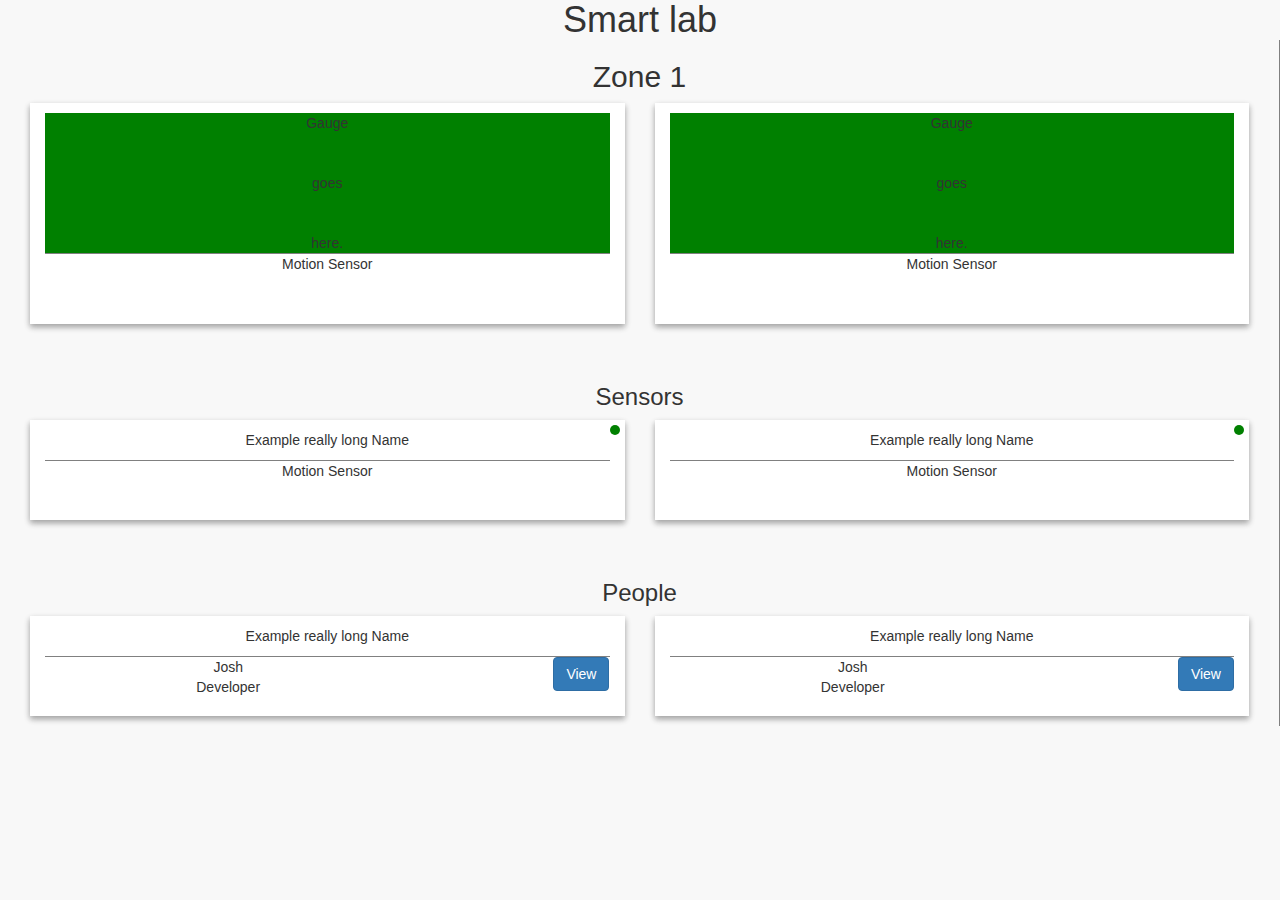
<file: pages/index.html>
<!DOCTYPE html>
<html lang="en">

<head>

  <meta charset="utf-8">
  <meta http-equiv="X-UA-Compatible" content="IE=edge">
  <meta name="viewport" content="width=device-width, initial-scale=1">
  <meta name="description" content="">
  <meta name="author" content="">

  <title>JALP SmartLab</title>

  <!-- Bootstrap Core CSS -->
  <link href="../bower_components/bootstrap/dist/css/bootstrap.min.css" rel="stylesheet">

  <!-- MetisMenu CSS -->
  <link href="../bower_components/metisMenu/dist/metisMenu.min.css" rel="stylesheet">

  <!-- Timeline CSS -->
  <link href="../dist/css/timeline.css" rel="stylesheet">

  <!-- Custom CSS -->
  <link href="../dist/css/sb-admin-2.css" rel="stylesheet">

  <!-- Morris Charts CSS -->
  <link href="../bower_components/morrisjs/morris.css" rel="stylesheet">

  <!-- Custom Fonts -->
  <link href="../bower_components/font-awesome/css/font-awesome.min.css" rel="stylesheet" type="text/css">

  <!-- HTML5 Shim and Respond.js IE8 support of HTML5 elements and media queries -->
  <!-- WARNING: Respond.js doesn't work if you view the page via file:// -->
  <!--[if lt IE 9]>
        <script src="https://oss.maxcdn.com/libs/html5shiv/3.7.0/html5shiv.js"></script>
        <script src="https://oss.maxcdn.com/libs/respond.js/1.4.2/respond.min.js"></script>
    <![endif]-->
<style>

  .debug{
    background-color: grey;
    border: 1px solid darkgrey;
    min-height: 100px;
  }


  .zone{
    border-right: 1px solid grey;
    min-width: 500px;

  }


  .card{
    background-color: white;
    box-shadow: 0 3px 6px rgba(0,0,0,0.16), 0 3px 6px rgba(0,0,0,0.23);
    min-height: 100px;

    padding: 10px 15px;
    margin-bottom: 10px;
    display: ;
  }
  .card-content{
    background-color: green;
  }

  .card-footer{
    width: 100%;
    max-height: 40%;


    border-top: 1px solid grey;

  }

  .centered{
    margin: 0 auto;
    text-align: center;

  }


  h1{
    width:50%;
    font-weight: 400;
  }

  h2{
    font-weight: 300;
  }

  h3{
    margin-top: 50px;
    font-weight: 200;
  }

  .status-light{
    height: 10px;
    width: 10px;
    background-color: green;
    border-radius: 5px;

    position: absolute;
    top: 5px;
    right: 20px;
  }


</style>
</head>

<body>


    <h1 class="centered">Smart lab</h1>

<div class="centered">
  <div id="zone1" class="col-xs-12 zone">
    <h2>Zone 1</h2>

    <div class="container-fluid">

      <div class="row">
        <div class="col-xs-12 col-sm-6 object-card">
          <div class="card">

            <div class="card-content">
                Gauge <Br><br><br>goes <Br><br><br>here.
            </div>

            <div class="card-footer">
              Motion Sensor <Br><br><br>
            </div>

          </div> <!-- card -->
        </div>

        <div class="col-xs-12 col-sm-6 object-card">
          <div class="card">

            <div class="card-content">
                Gauge <Br><br><br>goes <Br><br><br>here.
            </div>

            <div class="card-footer">
              Motion Sensor <Br><br><br>
            </div>

          </div> <!-- card -->
        </div>

      </div> <!-- row -->


    </div><!-- //container -->

    <div class="container-fluid">
      <h3>Sensors</h3>
      <div class="row">
        <div class="col-md-12 col-lg-6 object-card">
          <div class="card">

            <div class="status-light">  </div>

            <p>Example really long Name</p>


            <div class="card-footer">
                Motion Sensor
            </div>


          </div>

         </div>

         <div class="col-md-12 col-lg-6 object-card">
           <div class="card">

             <div class="status-light">  </div>

             <p>Example really long Name</p>


             <div class="card-footer">
                 Motion Sensor
             </div>


           </div>

          </div>


      </div>


    </div><!-- //container -->

    <div class="container-fluid">

      <h3>People</h3>
      <div class="row">
        <div class="col-md-6 col-sm-12 object-card">
          <div class="card">

          <p>Example really long Name</p>


          <div class="card-footer">
            <div class="row">
              <div class="col-md-8">
                Josh <br>
                 Developer
              </div>
              <div class="col-md-4">
                <button class="btn btn-primary pull-right"type="button" name="button">View</button>
              </div>
            </div>



          </div>
        </div>
      </div>

      <div class="col-md-6 col-sm-12 object-card">
        <div class="card">

        <p>Example really long Name</p>


        <div class="card-footer">
          <div class="row">
            <div class="col-md-8">
              Josh <br>
               Developer
            </div>
            <div class="col-md-4">
              <button class="btn btn-primary pull-right"type="button" name="button">View</button>
            </div>
          </div>



        </div>
      </div>
    </div>

      </div>

    </div>

  </div>


</div>





  <!-- jQuery -->
  <script src="../bower_components/jquery/dist/jquery.min.js"></script>

  <!-- Bootstrap Core JavaScript -->
  <script src="../bower_components/bootstrap/dist/js/bootstrap.min.js"></script>

  <!-- Metis Menu Plugin JavaScript -->
  <script src="../bower_components/metisMenu/dist/metisMenu.min.js"></script>

  <!-- Morris Charts JavaScript -->
  <script src="../bower_components/raphael/raphael-min.js"></script>
  <script src="../bower_components/morrisjs/morris.min.js"></script>
  <script src="../js/morris-data.js"></script>

  <!-- Custom Theme JavaScript -->
  <script src="../dist/js/sb-admin-2.js"></script>

</body>

</html>
</file>
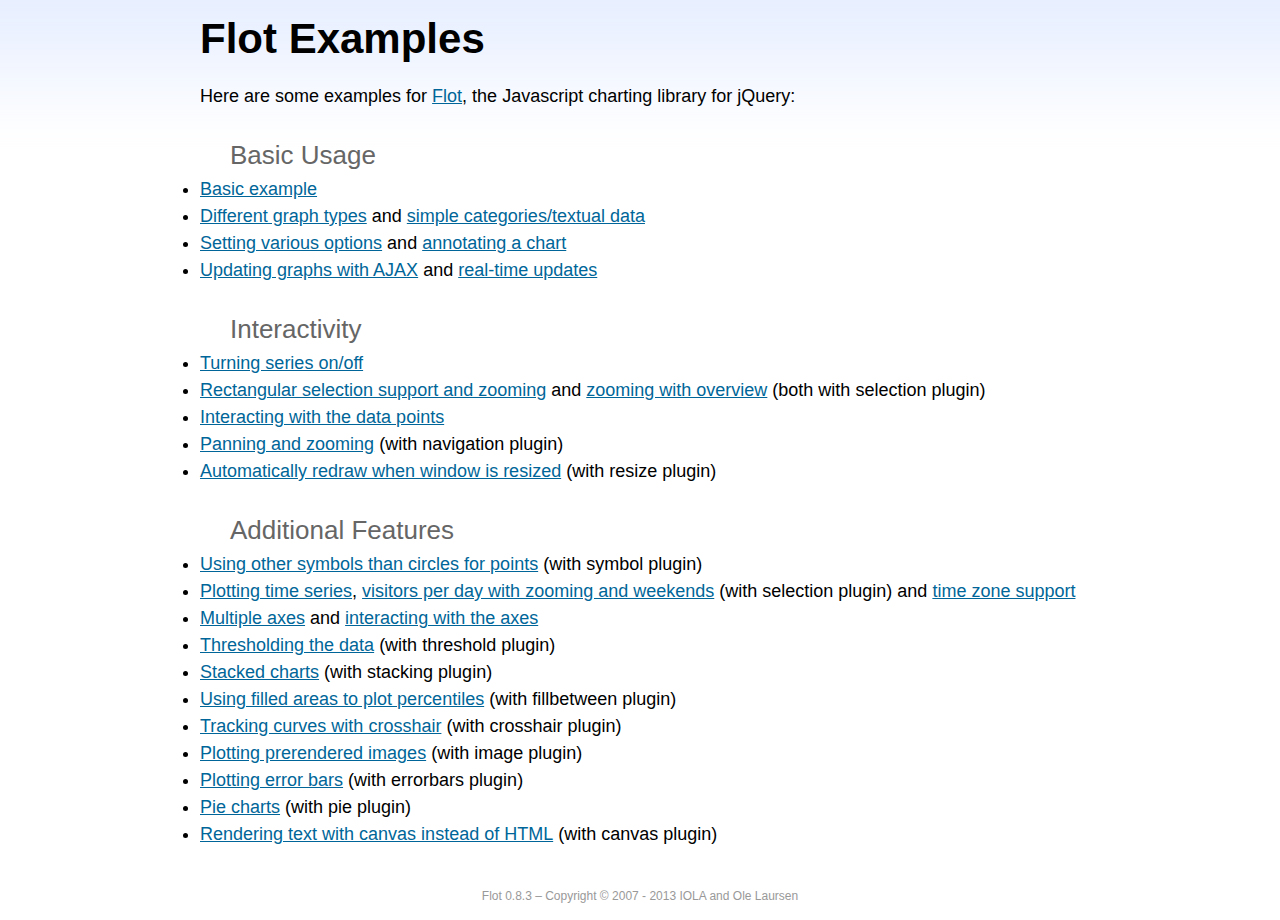
<file: bower_components/flot/examples/index.html>
<!DOCTYPE html PUBLIC "-//W3C//DTD HTML 4.01//EN" "http://www.w3.org/TR/html4/strict.dtd">
<html>
<head>
	<meta http-equiv="Content-Type" content="text/html; charset=utf-8">
	<title>Flot Examples</title>
	<link href="examples.css" rel="stylesheet" type="text/css">
	<style>

	h3 {
		margin-top: 30px;
		margin-bottom: 5px;
	}

	</style>
	<script language="javascript" type="text/javascript" src="../jquery.js"></script>
	<script language="javascript" type="text/javascript" src="../jquery.flot.js"></script>
	<script type="text/javascript">

	$(function() {

		// Add the Flot version string to the footer

		$("#footer").prepend("Flot " + $.plot.version + " &ndash; ");
	});

	</script>
</head>
<body>

	<div id="header">
		<h2>Flot Examples</h2>
	</div>

	<div id="content">

		<p>Here are some examples for <a href="http://www.flotcharts.org">Flot</a>, the Javascript charting library for jQuery:</p>

		<h3>Basic Usage</h3>

		<ul>
			<li><a href="basic-usage/index.html">Basic example</a></li>
			<li><a href="series-types/index.html">Different graph types</a> and <a href="categories/index.html">simple categories/textual data</a></li>
			<li><a href="basic-options/index.html">Setting various options</a> and <a href="annotating/index.html">annotating a chart</a></li>
			<li><a href="ajax/index.html">Updating graphs with AJAX</a> and <a href="realtime/index.html">real-time updates</a></li>
		</ul>

		<h3>Interactivity</h3>

		<ul>
			<li><a href="series-toggle/index.html">Turning series on/off</a></li>
			<li><a href="selection/index.html">Rectangular selection support and zooming</a> and <a href="zooming/index.html">zooming with overview</a> (both with selection plugin)</li>
			<li><a href="interacting/index.html">Interacting with the data points</a></li>
			<li><a href="navigate/index.html">Panning and zooming</a> (with navigation plugin)</li>
			<li><a href="resize/index.html">Automatically redraw when window is resized</a> (with resize plugin)</li>
		</ul>

		<h3>Additional Features</h3>

		<ul>
			<li><a href="symbols/index.html">Using other symbols than circles for points</a> (with symbol plugin)</li>
			<li><a href="axes-time/index.html">Plotting time series</a>, <a href="visitors/index.html">visitors per day with zooming and weekends</a> (with selection plugin) and <a href="axes-time-zones/index.html">time zone support</a></li>
			<li><a href="axes-multiple/index.html">Multiple axes</a> and <a href="axes-interacting/index.html">interacting with the axes</a></li>
			<li><a href="threshold/index.html">Thresholding the data</a> (with threshold plugin)</li>
			<li><a href="stacking/index.html">Stacked charts</a> (with stacking plugin)</li>
			<li><a href="percentiles/index.html">Using filled areas to plot percentiles</a> (with fillbetween plugin)</li>
			<li><a href="tracking/index.html">Tracking curves with crosshair</a> (with crosshair plugin)</li>
			<li><a href="image/index.html">Plotting prerendered images</a> (with image plugin)</li>
			<li><a href="series-errorbars/index.html">Plotting error bars</a> (with errorbars plugin)</li>
			<li><a href="series-pie/index.html">Pie charts</a> (with pie plugin)</li>
			<li><a href="canvas/index.html">Rendering text with canvas instead of HTML</a> (with canvas plugin)</li>
		</ul>

	</div>

	<div id="footer">
		Copyright &copy; 2007 - 2013 IOLA and Ole Laursen
	</div>

</body>
</html>
</file>
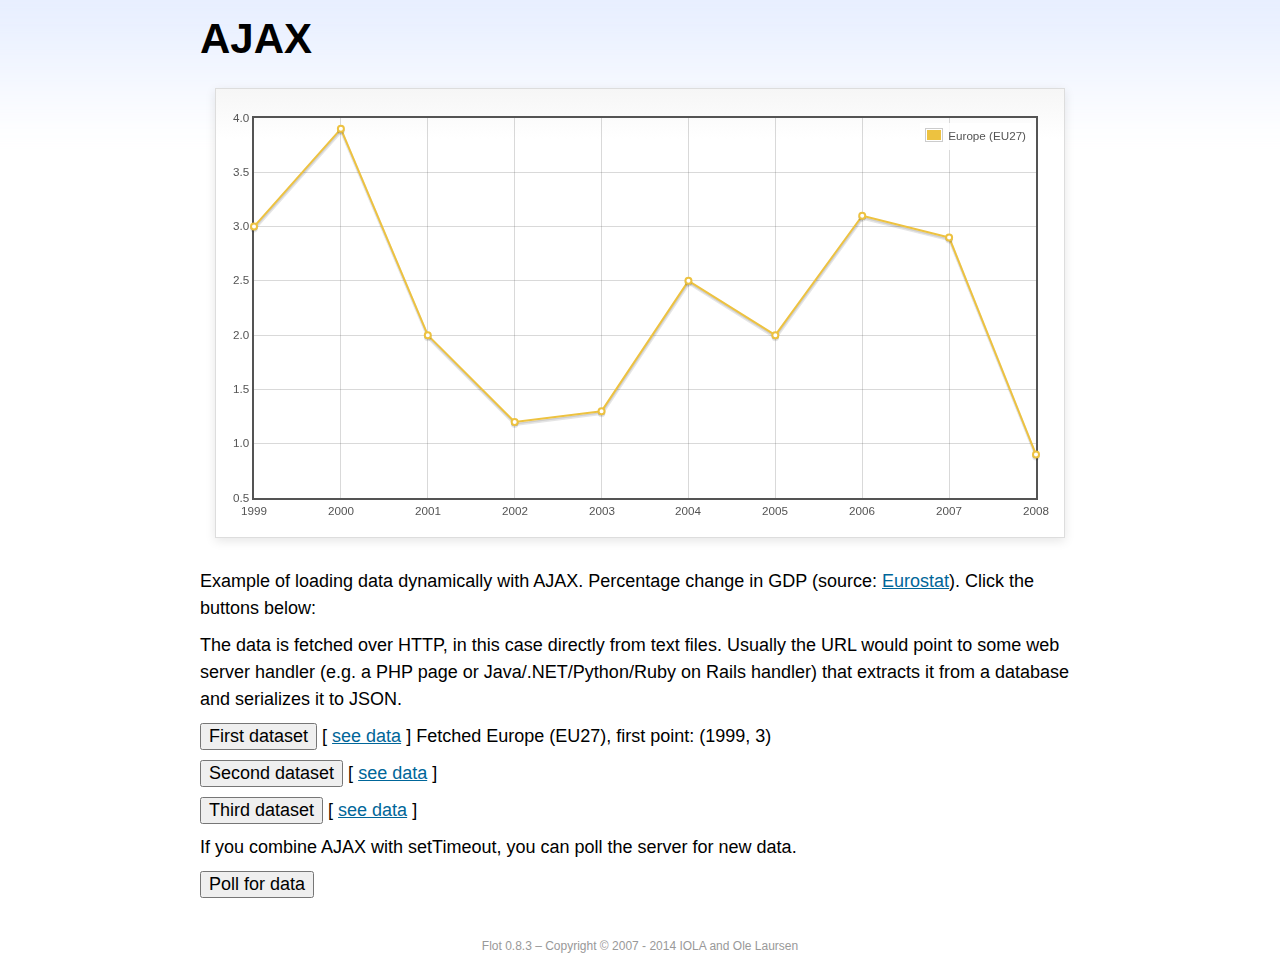
<file: bower_components/flot/examples/ajax/index.html>
<!DOCTYPE html PUBLIC "-//W3C//DTD HTML 4.01//EN" "http://www.w3.org/TR/html4/strict.dtd">
<html>
<head>
	<meta http-equiv="Content-Type" content="text/html; charset=utf-8">
	<title>Flot Examples: AJAX</title>
	<link href="../examples.css" rel="stylesheet" type="text/css">
	<!--[if lte IE 8]><script language="javascript" type="text/javascript" src="../../excanvas.min.js"></script><![endif]-->
	<script language="javascript" type="text/javascript" src="../../jquery.js"></script>
	<script language="javascript" type="text/javascript" src="../../jquery.flot.js"></script>
	<script type="text/javascript">

	$(function() {

		var options = {
			lines: {
				show: true
			},
			points: {
				show: true
			},
			xaxis: {
				tickDecimals: 0,
				tickSize: 1
			}
		};

		var data = [];

		$.plot("#placeholder", data, options);

		// Fetch one series, adding to what we already have

		var alreadyFetched = {};

		$("button.fetchSeries").click(function () {

			var button = $(this);

			// Find the URL in the link right next to us, then fetch the data

			var dataurl = button.siblings("a").attr("href");

			function onDataReceived(series) {

				// Extract the first coordinate pair; jQuery has parsed it, so
				// the data is now just an ordinary JavaScript object

				var firstcoordinate = "(" + series.data[0][0] + ", " + series.data[0][1] + ")";
				button.siblings("span").text("Fetched " + series.label + ", first point: " + firstcoordinate);

				// Push the new data onto our existing data array

				if (!alreadyFetched[series.label]) {
					alreadyFetched[series.label] = true;
					data.push(series);
				}

				$.plot("#placeholder", data, options);
			}

			$.ajax({
				url: dataurl,
				type: "GET",
				dataType: "json",
				success: onDataReceived
			});
		});

		// Initiate a recurring data update

		$("button.dataUpdate").click(function () {

			data = [];
			alreadyFetched = {};

			$.plot("#placeholder", data, options);

			var iteration = 0;

			function fetchData() {

				++iteration;

				function onDataReceived(series) {

					// Load all the data in one pass; if we only got partial
					// data we could merge it with what we already have.

					data = [ series ];
					$.plot("#placeholder", data, options);
				}

				// Normally we call the same URL - a script connected to a
				// database - but in this case we only have static example
				// files, so we need to modify the URL.

				$.ajax({
					url: "data-eu-gdp-growth-" + iteration + ".json",
					type: "GET",
					dataType: "json",
					success: onDataReceived
				});

				if (iteration < 5) {
					setTimeout(fetchData, 1000);
				} else {
					data = [];
					alreadyFetched = {};
				}
			}

			setTimeout(fetchData, 1000);
		});

		// Load the first series by default, so we don't have an empty plot

		$("button.fetchSeries:first").click();

		// Add the Flot version string to the footer

		$("#footer").prepend("Flot " + $.plot.version + " &ndash; ");
	});

	</script>
</head>
<body>

	<div id="header">
		<h2>AJAX</h2>
	</div>

	<div id="content">

		<div class="demo-container">
			<div id="placeholder" class="demo-placeholder"></div>
		</div>

		<p>Example of loading data dynamically with AJAX. Percentage change in GDP (source: <a href="http://epp.eurostat.ec.europa.eu/tgm/table.do?tab=table&init=1&plugin=1&language=en&pcode=tsieb020">Eurostat</a>). Click the buttons below:</p>

		<p>The data is fetched over HTTP, in this case directly from text files. Usually the URL would point to some web server handler (e.g. a PHP page or Java/.NET/Python/Ruby on Rails handler) that extracts it from a database and serializes it to JSON.</p>

		<p>
			<button class="fetchSeries">First dataset</button>
			[ <a href="data-eu-gdp-growth.json">see data</a> ]
			<span></span>
		</p>

		<p>
			<button class="fetchSeries">Second dataset</button>
			[ <a href="data-japan-gdp-growth.json">see data</a> ]
			<span></span>
		</p>

		<p>
			<button class="fetchSeries">Third dataset</button>
			[ <a href="data-usa-gdp-growth.json">see data</a> ]
			<span></span>
		</p>

		<p>If you combine AJAX with setTimeout, you can poll the server for new data.</p>

		<p>
			<button class="dataUpdate">Poll for data</button>
		</p>

	</div>

	<div id="footer">
		Copyright &copy; 2007 - 2014 IOLA and Ole Laursen
	</div>

</body>
</html>
</file>
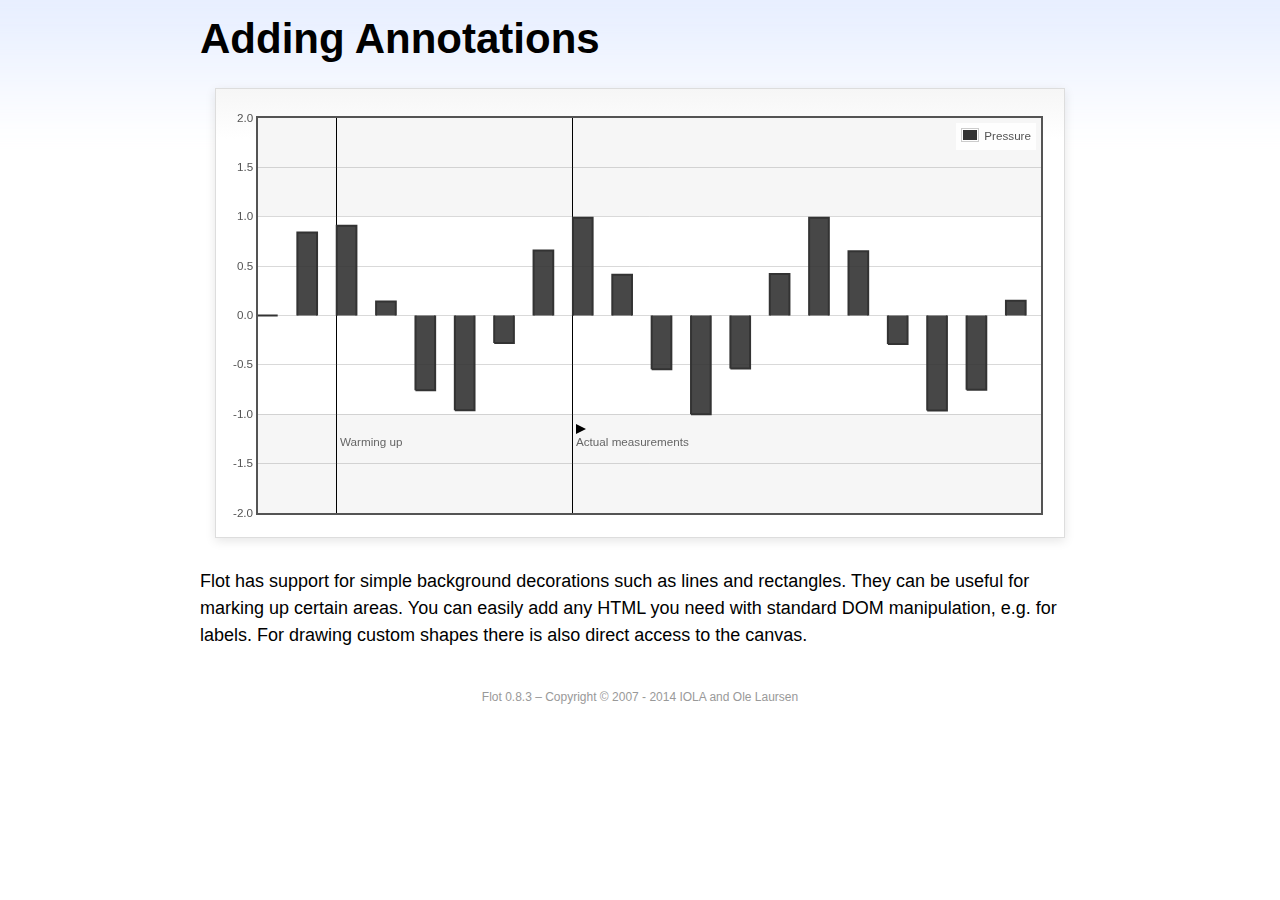
<file: bower_components/flot/examples/annotating/index.html>
<!DOCTYPE html PUBLIC "-//W3C//DTD HTML 4.01//EN" "http://www.w3.org/TR/html4/strict.dtd">
<html>
<head>
	<meta http-equiv="Content-Type" content="text/html; charset=utf-8">
	<title>Flot Examples: Adding Annotations</title>
	<link href="../examples.css" rel="stylesheet" type="text/css">
	<!--[if lte IE 8]><script language="javascript" type="text/javascript" src="../../excanvas.min.js"></script><![endif]-->
	<script language="javascript" type="text/javascript" src="../../jquery.js"></script>
	<script language="javascript" type="text/javascript" src="../../jquery.flot.js"></script>
	<script type="text/javascript">

	$(function() {

		var d1 = [];
		for (var i = 0; i < 20; ++i) {
			d1.push([i, Math.sin(i)]);
		}

		var data = [{ data: d1, label: "Pressure", color: "#333" }];

		var markings = [
			{ color: "#f6f6f6", yaxis: { from: 1 } },
			{ color: "#f6f6f6", yaxis: { to: -1 } },
			{ color: "#000", lineWidth: 1, xaxis: { from: 2, to: 2 } },
			{ color: "#000", lineWidth: 1, xaxis: { from: 8, to: 8 } }
		];

		var placeholder = $("#placeholder");

		var plot = $.plot(placeholder, data, {
			bars: { show: true, barWidth: 0.5, fill: 0.9 },
			xaxis: { ticks: [], autoscaleMargin: 0.02 },
			yaxis: { min: -2, max: 2 },
			grid: { markings: markings }
		});

		var o = plot.pointOffset({ x: 2, y: -1.2});

		// Append it to the placeholder that Flot already uses for positioning

		placeholder.append("<div style='position:absolute;left:" + (o.left + 4) + "px;top:" + o.top + "px;color:#666;font-size:smaller'>Warming up</div>");

		o = plot.pointOffset({ x: 8, y: -1.2});
		placeholder.append("<div style='position:absolute;left:" + (o.left + 4) + "px;top:" + o.top + "px;color:#666;font-size:smaller'>Actual measurements</div>");

		// Draw a little arrow on top of the last label to demonstrate canvas
		// drawing

		var ctx = plot.getCanvas().getContext("2d");
		ctx.beginPath();
		o.left += 4;
		ctx.moveTo(o.left, o.top);
		ctx.lineTo(o.left, o.top - 10);
		ctx.lineTo(o.left + 10, o.top - 5);
		ctx.lineTo(o.left, o.top);
		ctx.fillStyle = "#000";
		ctx.fill();

		// Add the Flot version string to the footer

		$("#footer").prepend("Flot " + $.plot.version + " &ndash; ");
	});

	</script>
</head>
<body>

	<div id="header">
		<h2>Adding Annotations</h2>
	</div>

	<div id="content">

		<div class="demo-container">
			<div id="placeholder" class="demo-placeholder"></div>
		</div>

		<p>Flot has support for simple background decorations such as lines and rectangles. They can be useful for marking up certain areas. You can easily add any HTML you need with standard DOM manipulation, e.g. for labels. For drawing custom shapes there is also direct access to the canvas.</p>

	</div>

	<div id="footer">
		Copyright &copy; 2007 - 2014 IOLA and Ole Laursen
	</div>

</body>
</html>
</file>
<file: dist/css/timeline.css>
.timeline {
    position: relative;
    padding: 20px 0 20px;
    list-style: none;
}

.timeline:before {
    content: " ";
    position: absolute;
    top: 0;
    bottom: 0;
    left: 50%;
    width: 3px;
    margin-left: -1.5px;
    background-color: #eeeeee;
}

.timeline > li {
    position: relative;
    margin-bottom: 20px;
}

.timeline > li:before,
.timeline > li:after {
    content: " ";
    display: table;
}

.timeline > li:after {
    clear: both;
}

.timeline > li:before,
.timeline > li:after {
    content: " ";
    display: table;
}

.timeline > li:after {
    clear: both;
}

.timeline > li > .timeline-panel {
    float: left;
    position: relative;
    width: 46%;
    padding: 20px;
    border: 1px solid #d4d4d4;
    border-radius: 2px;
    -webkit-box-shadow: 0 1px 6px rgba(0,0,0,0.175);
    box-shadow: 0 1px 6px rgba(0,0,0,0.175);
}

.timeline > li > .timeline-panel:before {
    content: " ";
    display: inline-block;
    position: absolute;
    top: 26px;
    right: -15px;
    border-top: 15px solid transparent;
    border-right: 0 solid #ccc;
    border-bottom: 15px solid transparent;
    border-left: 15px solid #ccc;
}

.timeline > li > .timeline-panel:after {
    content: " ";
    display: inline-block;
    position: absolute;
    top: 27px;
    right: -14px;
    border-top: 14px solid transparent;
    border-right: 0 solid #fff;
    border-bottom: 14px solid transparent;
    border-left: 14px solid #fff;
}

.timeline > li > .timeline-badge {
    z-index: 100;
    position: absolute;
    top: 16px;
    left: 50%;
    width: 50px;
    height: 50px;
    margin-left: -25px;
    border-radius: 50% 50% 50% 50%;
    text-align: center;
    font-size: 1.4em;
    line-height: 50px;
    color: #fff;
    background-color: #999999;
}

.timeline > li.timeline-inverted > .timeline-panel {
    float: right;
}

.timeline > li.timeline-inverted > .timeline-panel:before {
    right: auto;
    left: -15px;
    border-right-width: 15px;
    border-left-width: 0;
}

.timeline > li.timeline-inverted > .timeline-panel:after {
    right: auto;
    left: -14px;
    border-right-width: 14px;
    border-left-width: 0;
}

.timeline-badge.primary {
    background-color: #2e6da4 !important;
}

.timeline-badge.success {
    background-color: #3f903f !important;
}

.timeline-badge.warning {
    background-color: #f0ad4e !important;
}

.timeline-badge.danger {
    background-color: #d9534f !important;
}

.timeline-badge.info {
    background-color: #5bc0de !important;
}

.timeline-title {
    margin-top: 0;
    color: inherit;
}

.timeline-body > p,
.timeline-body > ul {
    margin-bottom: 0;
}

.timeline-body > p + p {
    margin-top: 5px;
}

@media(max-width:767px) {
    ul.timeline:before {
        left: 40px;
    }

    ul.timeline > li > .timeline-panel {
        width: calc(100% - 90px);
        width: -moz-calc(100% - 90px);
        width: -webkit-calc(100% - 90px);
    }

    ul.timeline > li > .timeline-badge {
        top: 16px;
        left: 15px;
        margin-left: 0;
    }

    ul.timeline > li > .timeline-panel {
        float: right;
    }

    ul.timeline > li > .timeline-panel:before {
        right: auto;
        left: -15px;
        border-right-width: 15px;
        border-left-width: 0;
    }

    ul.timeline > li > .timeline-panel:after {
        right: auto;
        left: -14px;
        border-right-width: 14px;
        border-left-width: 0;
    }
}
</file>
<file: bower_components/morrisjs/morris.css>
.morris-hover{position:absolute;z-index:1000}.morris-hover.morris-default-style{border-radius:10px;padding:6px;color:#666;background:rgba(255,255,255,0.8);border:solid 2px rgba(230,230,230,0.8);font-family:sans-serif;font-size:12px;text-align:center}.morris-hover.morris-default-style .morris-hover-row-label{font-weight:bold;margin:0.25em 0}
.morris-hover.morris-default-style .morris-hover-point{white-space:nowrap;margin:0.1em 0}
</file>
<file: bower_components/flot/examples/examples.css>
* {	padding: 0; margin: 0; vertical-align: top; }

body {
	background: url(background.png) repeat-x;
	font: 18px/1.5em "proxima-nova", Helvetica, Arial, sans-serif;
}

a {	color: #069; }
a:hover { color: #28b; }

h2 {
	margin-top: 15px;
	font: normal 32px "omnes-pro", Helvetica, Arial, sans-serif;
}

h3 {
	margin-left: 30px;
	font: normal 26px "omnes-pro", Helvetica, Arial, sans-serif;
	color: #666;
}

p {
	margin-top: 10px;
}

button {
	font-size: 18px;
	padding: 1px 7px;
}

input {
	font-size: 18px;
}

input[type=checkbox] {
	margin: 7px;
}

#header {
	position: relative;
	width: 900px;
	margin: auto;
}

#header h2 {
	margin-left: 10px;
	vertical-align: middle;
	font-size: 42px;
	font-weight: bold;
	text-decoration: none;
	color: #000;
}

#content {
	width: 880px;
	margin: 0 auto;
	padding: 10px;
}

#footer {
	margin-top: 25px;
	margin-bottom: 10px;
	text-align: center;
	font-size: 12px;
	color: #999;
}

.demo-container {
	box-sizing: border-box;
	width: 850px;
	height: 450px;
	padding: 20px 15px 15px 15px;
	margin: 15px auto 30px auto;
	border: 1px solid #ddd;
	background: #fff;
	background: linear-gradient(#f6f6f6 0, #fff 50px);
	background: -o-linear-gradient(#f6f6f6 0, #fff 50px);
	background: -ms-linear-gradient(#f6f6f6 0, #fff 50px);
	background: -moz-linear-gradient(#f6f6f6 0, #fff 50px);
	background: -webkit-linear-gradient(#f6f6f6 0, #fff 50px);
	box-shadow: 0 3px 10px rgba(0,0,0,0.15);
	-o-box-shadow: 0 3px 10px rgba(0,0,0,0.1);
	-ms-box-shadow: 0 3px 10px rgba(0,0,0,0.1);
	-moz-box-shadow: 0 3px 10px rgba(0,0,0,0.1);
	-webkit-box-shadow: 0 3px 10px rgba(0,0,0,0.1);
}

.demo-placeholder {
	width: 100%;
	height: 100%;
	font-size: 14px;
	line-height: 1.2em;
}

.legend table {
	border-spacing: 5px;
}
</file>
<file: bower_components/metisMenu/dist/metisMenu.min.css>
/*
 * metismenu - v1.1.3
 * Easy menu jQuery plugin for Twitter Bootstrap 3
 * https://github.com/onokumus/metisMenu
 *
 * Made by Osman Nuri Okumus
 * Under MIT License
 */

.arrow{float:right;line-height:1.42857}.glyphicon.arrow:before{content:"\e079"}.active>a>.glyphicon.arrow:before{content:"\e114"}.fa.arrow:before{content:"\f104"}.active>a>.fa.arrow:before{content:"\f107"}.plus-times{float:right}.fa.plus-times:before{content:"\f067"}.active>a>.fa.plus-times{filter:progid:DXImageTransform.Microsoft.BasicImage(rotation=1);-webkit-transform:rotate(45deg);-moz-transform:rotate(45deg);-ms-transform:rotate(45deg);-o-transform:rotate(45deg);transform:rotate(45deg)}.plus-minus{float:right}.fa.plus-minus:before{content:"\f067"}.active>a>.fa.plus-minus:before{content:"\f068"}
</file>
<file: dist/css/sb-admin-2.css>
/*!
 * Start Bootstrap - SB Admin 2 Bootstrap Admin Theme (http://startbootstrap.com)
 * Code licensed under the Apache License v2.0.
 * For details, see http://www.apache.org/licenses/LICENSE-2.0.
 */

body {
    background-color: #f8f8f8;
}

#wrapper {
    width: 100%;
}

#page-wrapper {
    padding: 0 15px;
    min-height: 568px;
    background-color: #fff;
}

@media(min-width:768px) {
    #page-wrapper {
        position: inherit;
        margin: 0 0 0 250px;
        padding: 0 30px;
        border-left: 1px solid #e7e7e7;
    }
}

.navbar-top-links {
    margin-right: 0;
}

.navbar-top-links li {
    display: inline-block;
}

.navbar-top-links li:last-child {
    margin-right: 15px;
}

.navbar-top-links li a {
    padding: 15px;
    min-height: 50px;
}

.navbar-top-links .dropdown-menu li {
    display: block;
}

.navbar-top-links .dropdown-menu li:last-child {
    margin-right: 0;
}

.navbar-top-links .dropdown-menu li a {
    padding: 3px 20px;
    min-height: 0;
}

.navbar-top-links .dropdown-menu li a div {
    white-space: normal;
}

.navbar-top-links .dropdown-messages,
.navbar-top-links .dropdown-tasks,
.navbar-top-links .dropdown-alerts {
    width: 310px;
    min-width: 0;
}

.navbar-top-links .dropdown-messages {
    margin-left: 5px;
}

.navbar-top-links .dropdown-tasks {
    margin-left: -59px;
}

.navbar-top-links .dropdown-alerts {
    margin-left: -123px;
}

.navbar-top-links .dropdown-user {
    right: 0;
    left: auto;
}

.sidebar .sidebar-nav.navbar-collapse {
    padding-right: 0;
    padding-left: 0;
}

.sidebar .sidebar-search {
    padding: 15px;
}

.sidebar ul li {
    border-bottom: 1px solid #e7e7e7;
}

.sidebar ul li a.active {
    background-color: #eee;
}

.sidebar .arrow {
    float: right;
}

.sidebar .fa.arrow:before {
    content: "\f104";
}

.sidebar .active>a>.fa.arrow:before {
    content: "\f107";
}

.sidebar .nav-second-level li,
.sidebar .nav-third-level li {
    border-bottom: 0!important;
}

.sidebar .nav-second-level li a {
    padding-left: 37px;
}

.sidebar .nav-third-level li a {
    padding-left: 52px;
}

@media(min-width:768px) {
    .sidebar {
        z-index: 1;
        position: absolute;
        width: 250px;
        margin-top: 51px;
    }

    .navbar-top-links .dropdown-messages,
    .navbar-top-links .dropdown-tasks,
    .navbar-top-links .dropdown-alerts {
        margin-left: auto;
    }
}

.btn-outline {
    color: inherit;
    background-color: transparent;
    transition: all .5s;
}

.btn-primary.btn-outline {
    color: #428bca;
}

.btn-success.btn-outline {
    color: #5cb85c;
}

.btn-info.btn-outline {
    color: #5bc0de;
}

.btn-warning.btn-outline {
    color: #f0ad4e;
}

.btn-danger.btn-outline {
    color: #d9534f;
}

.btn-primary.btn-outline:hover,
.btn-success.btn-outline:hover,
.btn-info.btn-outline:hover,
.btn-warning.btn-outline:hover,
.btn-danger.btn-outline:hover {
    color: #fff;
}

.chat {
    margin: 0;
    padding: 0;
    list-style: none;
}

.chat li {
    margin-bottom: 10px;
    padding-bottom: 5px;
    border-bottom: 1px dotted #999;
}

.chat li.left .chat-body {
    margin-left: 60px;
}

.chat li.right .chat-body {
    margin-right: 60px;
}

.chat li .chat-body p {
    margin: 0;
}

.panel .slidedown .glyphicon,
.chat .glyphicon {
    margin-right: 5px;
}

.chat-panel .panel-body {
    height: 350px;
    overflow-y: scroll;
}

.login-panel {
    margin-top: 25%;
}

.flot-chart {
    display: block;
    height: 400px;
}

.flot-chart-content {
    width: 100%;
    height: 100%;
}

.dataTables_wrapper {
    position: relative;
    clear: both;
}

table.dataTable thead .sorting,
table.dataTable thead .sorting_asc,
table.dataTable thead .sorting_desc,
table.dataTable thead .sorting_asc_disabled,
table.dataTable thead .sorting_desc_disabled {
    background: 0 0;
}

table.dataTable thead .sorting_asc:after {
    content: "\f0de";
    float: right;
    font-family: fontawesome;
}

table.dataTable thead .sorting_desc:after {
    content: "\f0dd";
    float: right;
    font-family: fontawesome;
}

table.dataTable thead .sorting:after {
    content: "\f0dc";
    float: right;
    font-family: fontawesome;
    color: rgba(50,50,50,.5);
}

.btn-circle {
    width: 30px;
    height: 30px;
    padding: 6px 0;
    border-radius: 15px;
    text-align: center;
    font-size: 12px;
    line-height: 1.428571429;
}

.btn-circle.btn-lg {
    width: 50px;
    height: 50px;
    padding: 10px 16px;
    border-radius: 25px;
    font-size: 18px;
    line-height: 1.33;
}

.btn-circle.btn-xl {
    width: 70px;
    height: 70px;
    padding: 10px 16px;
    border-radius: 35px;
    font-size: 24px;
    line-height: 1.33;
}

.show-grid [class^=col-] {
    padding-top: 10px;
    padding-bottom: 10px;
    border: 1px solid #ddd;
    background-color: #eee!important;
}

.show-grid {
    margin: 15px 0;
}

.huge {
    font-size: 40px;
}

.panel-green {
    border-color: #5cb85c;
}

.panel-green .panel-heading {
    border-color: #5cb85c;
    color: #fff;
    background-color: #5cb85c;
}

.panel-green a {
    color: #5cb85c;
}

.panel-green a:hover {
    color: #3d8b3d;
}

.panel-red {
    border-color: #d9534f;
}

.panel-red .panel-heading {
    border-color: #d9534f;
    color: #fff;
    background-color: #d9534f;
}

.panel-red a {
    color: #d9534f;
}

.panel-red a:hover {
    color: #b52b27;
}

.panel-yellow {
    border-color: #f0ad4e;
}

.panel-yellow .panel-heading {
    border-color: #f0ad4e;
    color: #fff;
    background-color: #f0ad4e;
}

.panel-yellow a {
    color: #f0ad4e;
}

.panel-yellow a:hover {
    color: #df8a13;
}
</file>
